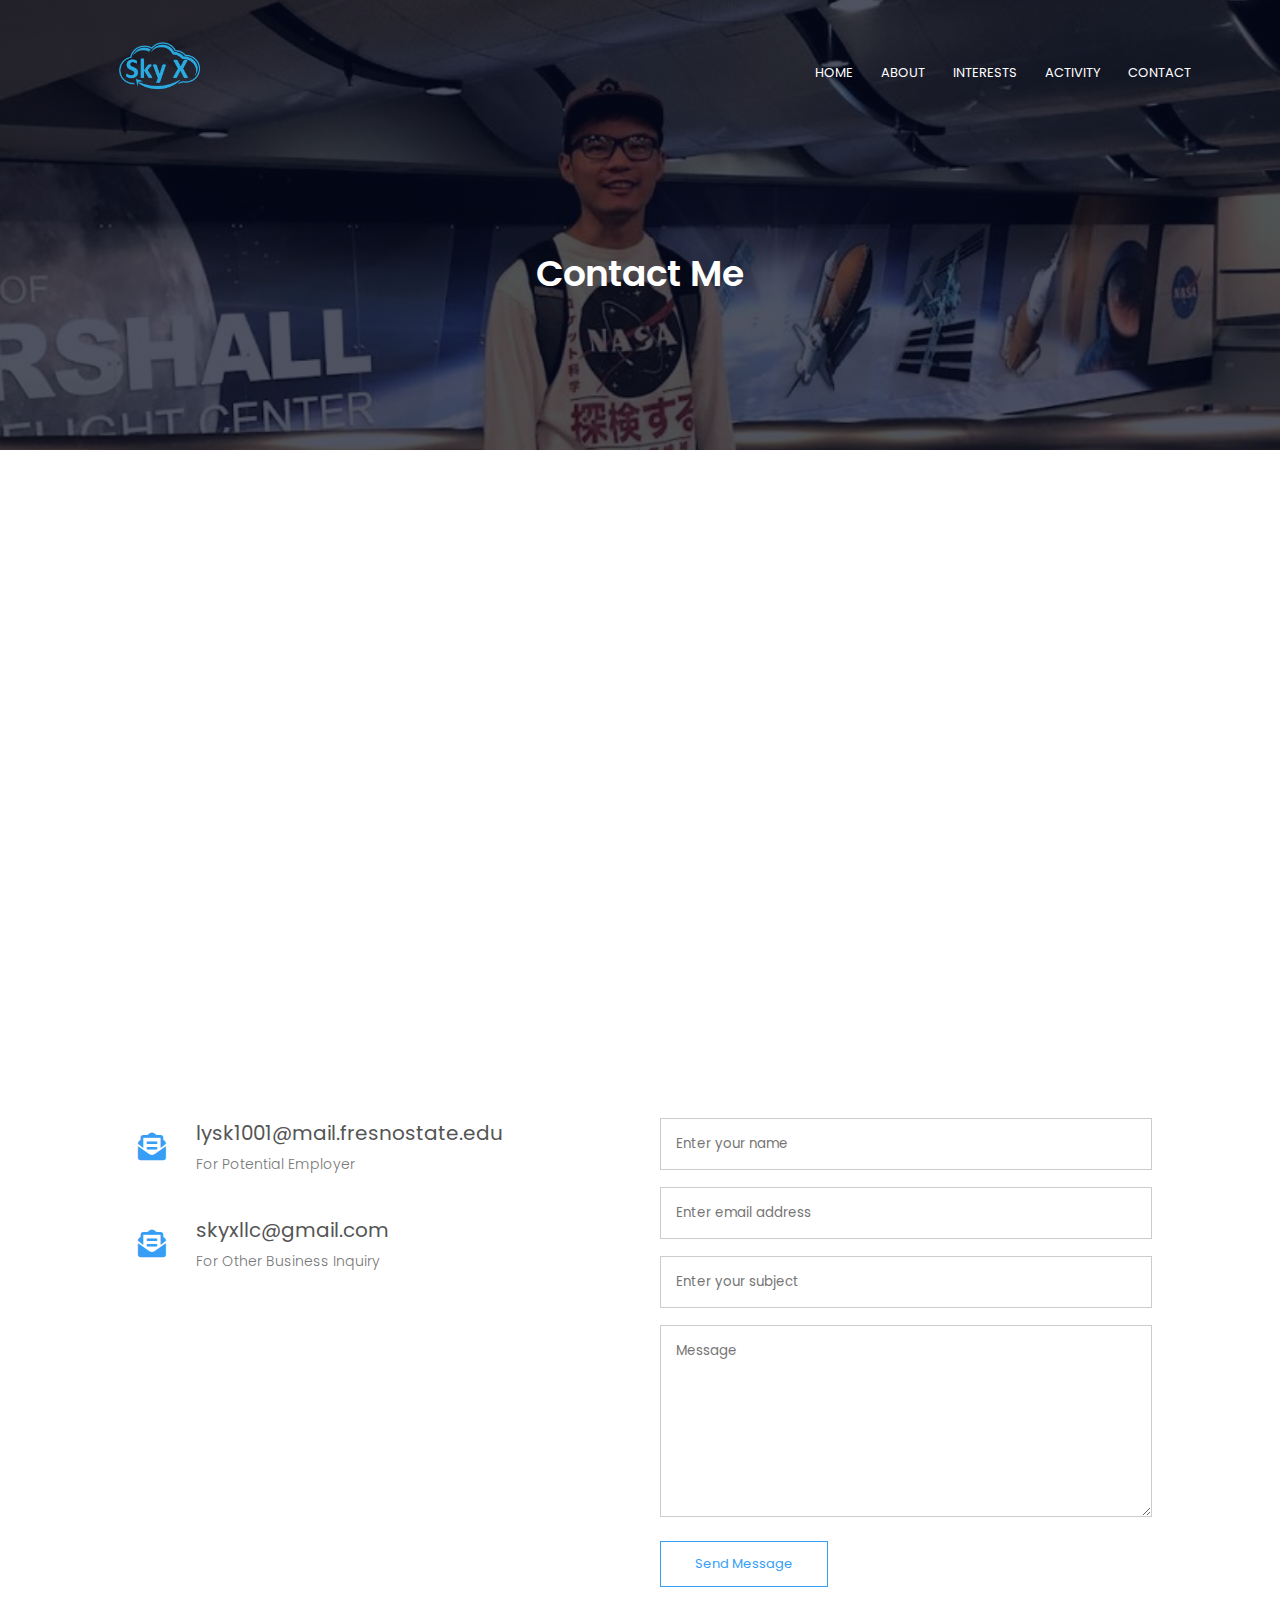
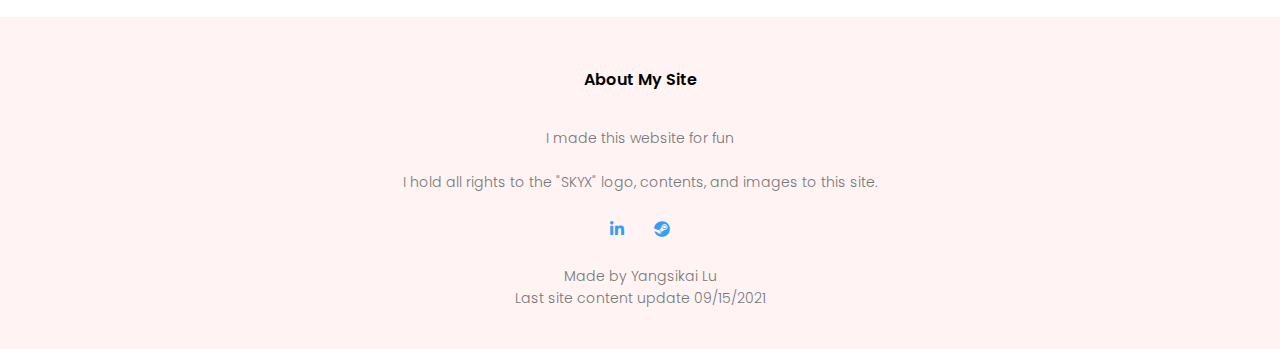
<file: contact.html>
<!DOCTYPE html>
<html>



    <head>
        <meta name="viewport" content="width=device-width, initial-scale=1.0">

        <title> Yangsikai Lu </title>

        <title> YANGSIKAI LU'S WEB PAGE </title>

        <link rel="shortcut icon" type="image/x-icon" href="images/favocon.PNG" />
        <link rel="stylesheet" type="text/css" href="css/style.css">
        <link rel="preconnect" href="https://fonts.googleapis.com">
        <link rel="preconnect" href="https://fonts.gstatic.com" crossorigin>
        <link href="https://fonts.googleapis.com/css2?family=Poppins:wght@100;200;300;400;600;700&display=swap" rel="stylesheet">
        <link rel="stylesheet" href="https://use.fontawesome.com/releases/v5.13.0/css/all.css">
    </head>

    <body>
        <section class="sub-header3">

            <nav>
                <a href="index.html"><img src="images/SKy-X(logo).png"></a>
                <div class="nav-links" id="navLinks">
                    <i class="fas fa-times" onclick="hideMenu()"></i>
                    <ul>
                        <li><a href="index.html"> HOME </a></li>
                        <li><a href="about.html"> ABOUT </a></li>
                        <li><a href="Interest.html"> INTERESTS </a></li>
                        <li><a href="Activity.html"> ACTIVITY </a></li>
                        <li><a href="contact.html"> CONTACT </a></li>
                    </ul>
                </div>
                <i class="fas fa-bars" onclick="showMenu()"></i>
            </nav>

            <h1>Contact Me</h1>
        </section>
        
        <!-- Contact page -->

        <section class="location">

            <iframe src="https://www.google.com/maps/embed?pb=!1m18!1m12!1m3!1d3194.215392055927!2d-119.74828338458067!3d36.813358204017106!2m3!1f0!2f0!3f0!3m2!1i1024!2i768!4f13.1!3m3!1m2!1s0x80945d024e7effdb%3A0x8a47b32280fd2166!2sCalifornia%20State%20University%2C%20Fresno!5e0!3m2!1sen!2sus!4v1631521258398!5m2!1sen!2sus" width="600" height="450" style="border:0;" allowfullscreen="" loading="lazy"></iframe>

        </section>

        <section class="contact-me">

            <div class="row">
                <div class="contact-col">
                    <div>
                        <i class="fas fa-envelope-open-text"></i>
                        <span>
                            <h5>lysk1001@mail.fresnostate.edu</h5>
                            <p>For Potential Employer</p>
                        </span>
                    </div>

                    <div>
                        <i class="fas fa-envelope-open-text"></i>
                        <span>
                            <h5>skyxllc@gmail.com</h5>
                            <p>For Other Business Inquiry</p>
                        </span>
                    </div>
                </div>

                <div class="contact-col">
                    <form action="https://formsubmit.co/yangsky96@gmail.com" method="POST">
                        <input type="text" name="name" placeholder="Enter your name" required>
                        <input type="email" name="email" placeholder="Enter email address" required>
                        <input type="text" name="subject" placeholder="Enter your subject" required>
                        <textarea rows="8" name="message" placeholder="Message" required></textarea>
                        <button type="submit" class="hero-btn about-btn">Send Message</button>
                    </form>
                </div>
            </div>


        </section>












        <!-- Footer -->

        <section class="footer">
            <h4>About My Site</h4>
            <p>I made this website for fun <br><br> I hold all rights to the "SKYX" logo, contents, and images to this site.

            <div class="icons">
                <a href="https://www.linkedin.com/in/yangsikai-lu-508b8095/"><i class="fab fa-linkedin-in"></i></a>
                <a href="https://s.team/p/jng-rptk/DVGRRVWN"><i class="fab fa-steam"></i></a>
                

            </div>
            <p>Made by Yangsikai Lu<br> Last site content update 09/15/2021</p>

        </section>






























        <!-----JavaScript fot Toggle Menu ----->
        <script>

            var navLinks = document.getElementById("navLinks");

            function showMenu(){
                navLinks.style.right = "0";
            }

            function hideMenu(){
                navLinks.style.right = "-200px";
            }

        </script>

    </body>
    


</html>
</file>
<file: css/style.css>
*{
    margin: 0;
    padding: 0;
    font-family: 'Poppins', sans-serif;
}

.header{
    min-height: 100vh;
    width: 100%;
    background-image: linear-gradient(rgba(4,9,30,0.7), rgba(4,9,30,0.7)), url(../images/introbanner.gif);
    background-position: center;
    background-size: cover;
    position: relative;

}

nav{
    display: flex;
    padding: 2% 6%;
    justify-content: space-between;
    align-items: center;
}

nav img{
    width: 150px;
}

.nav-links{
    flex: 1;
    text-align: right;

}

.nav-links ul li{
    list-style: none;
    display: inline-block;
    padding: 8px 12px;
    position: relative;
}

.nav-links ul li a{
    color: #fff;
    text-decoration: none;
    font-size: 13px;
}

.nav-links ul li::after{
    content: '';
    width: 0%;
    height: 2px;
    background: #369ef4;
    display: block;
    margin: auto;
    transition: 0.5s;
}

.nav-links ul li:hover::after{
    width: 100%;
}

.text-box{
    width: 90%;
    color: #fff;
    position: absolute;
    top: 50%;
    left: 50%;
    transform: translate(-50%, -50%);
    text-align: center;
}

.text-box h1{
    font-size: 62px;
}

.text-box p{
    margin: 10px 0px 40px;
    font-size: 14px;
    color: #fff;
}

.hero-btn{
    display: inline-block;
    text-decoration: none;
    color: #fff;
    border: 1px solid #fff;
    padding: 12px 34px;
    font-size: 13px;
    background: transparent;
    position: relative;
    cursor: pointer;
}

.hero-btn:hover{
    border: 1px solid #369ef4;
    background: #369ef4;
    transition: 1s; 
}

nav .fas{
    display: none;
}


@media(max-width: 700px){

    body,html {overflow-x: hidden;}

    .text-box h1{
        font-size: 20px;
    }

    .nav-links ul li{
        display: block;
    }

    .nav-links{
        position: fixed;
        background: #369ef4;
        height: 100vh;
        width: 200px;
        top: 0;
        right: -200px;
        text-align: left;
        z-index: 2;
        transition: 1s;
    }

    nav .fas{
        display: block;
        color: #fff;
        margin: 10px;
        font-size: 22px;
        cursor: pointer;
    }

    .nav-links ul{
        padding: 30px;
    }
}

/*-- Introduction section --*/

.Intro{
    width: 80%;
    margin: auto;
    text-align: center;
    padding-top: 100px;
}

h1{
    font-size: 36px;
    font-weight: 600;
}

p{
    color: #777;
    font-size: 14px;
    font-weight: 300;
    line-height: 22px;
    padding: 10px;
}

.row{
    margin-top: 5%;
    display: flex;
    justify-content: space-between;
}

.Intro-col{
    flex-basis: 31%;
    background: #fff3f3;
    border-radius: 10px;
    margin-bottom: 5%;
    padding: 20px 12px;
    box-sizing: border-box;
    transition: 0.5s;
}

h3{
    text-align: center;
    font-weight: 600;
    margin: 10px 0;
}

.Intro-col:hover{
    box-shadow: 0 0 20px 0px rgba(0,0,0,0.2);
}

@media(max-width: 700px){
    .row{
        flex-direction: column;
    }
}

/* Story */

.Story{
    width: 80%;
    margin: auto;
    text-align: center;
    padding-top: 50px;
}

.Story-col{
    flex-basis: 32%;
    border-radius: 10px;
    margin-bottom: 30px;
    position: relative;
    overflow: hidden;
}

/* image dimention need to be 502 x 711 */
.Story-col img{
    width: 100%;
    display: block;
}

.layer{
    background: transparent;
    height: 100%;
    width: 100%;
    position: absolute;
    top: 0;
    left: 0;
    transition: 0.5s;
}

.layer:hover{
    background: rgba(81, 149, 226, 0.7);
}

.layer h3{
    width: 100%;
    font-weight: 500;
    color: #fff;
    font-size: 26px;
    bottom: 0;
    left: 50%;
    transform: translateX(-50%);
    position: absolute;
    opacity: 0;
    transition: 0.5s;
}

.layer:hover h3{
    bottom: 49%;
    opacity: 1;
}

/* Life description section */

.Life{
    width: 80%;
    margin: auto;
    text-align: center;
    padding-top: 100px;
}

.Life2{
    width: 80%;
    margin: auto;
    text-align: center;
    padding-top: 5px;
}

.Life-col{
    flex-basis: 31%;
    border-radius: 10px;
    margin-bottom: 5%;
    text-align: left;
}

.Life-col img{
    width: 100%;
    border-radius: 10px;
}

.Life-col p{
    margin-top: 16px;
    margin-bottom: 15px;
    text-align: left;
}

/* My Recommandations */

.Rec{
    width: 80%;
    margin: auto;
    padding-top: 30px;
    text-align: center;
}

.Rec-col{
    flex-basis: 44%;
    border-radius: 10px;
    margin-bottom: 5%;
    margin-left: 3%;
    margin-right: 3%;
    text-align: left;
    background: #fff3f3;
    padding: 25px;
    cursor: pointer;
    display: flex;
}

.Rec-col img{
    height: 40px;
    margin-left: 5px;
    margin-right: 30px;
    border-radius: 50%;
}

.Rec-col p{
    padding: 0;
}

.Rec-col h3{
    margin-top: 15px;
    text-align: left;
}

.Rec-col .fas{
    color: #ff0000 
}

@media(max-width: 700px){

    .Rec-col img{
        margin-left: 0px;
        margin-right: 15px;
    }
}

/* MyMotivation */

.MyM{
    margin: 100px auto;
    width: 80%;
    background-image: linear-gradient(rgba(0,0,0,0.7),rgba(0,0,0,0.7)), url(../images/contact.png);
    background-position: center;
    background-size: cover;
    border-radius: 10px;
    text-align: center;
    padding: 100px 0;
}

.MyM h1{
    color:#fff;
    margin-bottom: 40px;
    padding: 0;
}

@media(max-width: 700px){
    .MyM h1{
        font-size: 24px;
    }
}

/* footer */

.footer{
    width: 100%;
    text-align: center;
    padding: 30px 0;
    background-color: #fff3f3;
}

.footer h4{
    margin-bottom: 25px;
    margin-top: 20px;
    font-weight: 600;
}

.icons .fab{
    color: #369ef4;
    margin: 0 13px;
    cursor: pointer;
    padding: 18px 0;
}


/*-------- About me Page  -------------*/

.sub-header{
    height: 50vh;
    width: 100%;
    background-image: linear-gradient(rgba(4,9,30,0.7),rgba(4,9,30,0.7)), url(../images/Iamyourfather.gif);
    background-position: center;
    background-size: cover;
    text-align: center;
    color: #fff;
}


.sub-header h1{
    margin-top: 100px;
}

.about-me{
    width: 80%;
    margin: auto;
    padding-top: 80px;
    padding-bottom: 50px;
}

.about-col{
    flex-basis: 48%;
    padding: 30px 2px;
}

.about-col img{
    width: 100%;
}

.about-col h1{
    padding-top: 0;
}

.about-col p{
    padding: 15px 0 25px;
}

.about-btn{
    border: 1px solid #369ef4;
    background: transparent;
    color: #369ef4;
}

.about-btn:hover{
    color: #fff;
}

/* My Interest Page*/

.sub-header1{
    height: 50vh;
    width: 100%;
    background-image: linear-gradient(rgba(4,9,30,0.7),rgba(4,9,30,0.7)), url(../images/interest.jpg);
    background-position: center;
    background-size: cover;
    text-align: center;
    color: #fff;
}

.sub-header1 h1{
    margin-top: 100px;
}


/* My Activity page*/

.sub-header2{
    height: 50vh;
    width: 100%;
    background-image: linear-gradient(rgba(4,9,30,0.7),rgba(4,9,30,0.7)), url(../images/bannergif.gif);
    background-position: center;
    background-size: cover;
    text-align: center;
    color: #fff;
}

.sub-header2 h1{
    margin-top: 100px;
}


.blog-content{
    width: 80%;
    margin: auto;
    padding: 60px 0;
}

.blog-left{
    flex-basis: 65%;
}

.blog-left img{
    width: 50%;
}

.blog-left h2{
    color: #222;
    font-weight: 600;
    margin: 30px 0;
}

.blog-left p{
    color: #999;
    padding: 0;
}

.blog-right{
    flex-basis: 32%;
}

.blog-right h3{
    background: #369ef4;
    color:#fff;
    padding: 7px 0;
    font-size: 16px;
    margin-bottom: 20px;
}

.blog-right div{
    display: flex;
    align-items: center;
    justify-content: space-between;
    color: #555;
    padding: 8px;
    box-sizing: border-box;
}

.comment-box{
    border: 1px solid #ccc;
    margin: 50px 0;
    padding: 10px 20px;
}

.comment-box h3{
    text-align: left;
}

.comment-form input, .comment-form textarea{
    width: 100%;
    padding: 10px;
    margin: 15px 0;
    box-sizing: border-box;
    border: none;
    outline: none;
    background: #f0f0f0;
}

.comment-form button{
    margin: 10px 0;
}

/* interative subheaders for mobile devices */

@media(max-width: 700px){
    .sub-header h1{
        font-size: 24px;
    }

    .sub-header1 h1{
        font-size: 24px;
    }

    .sub-header2 h1{
        font-size: 24px;
    }


}

/* Contact Page */

.sub-header3{
    height: 50vh;
    width: 100%;
    background-image: linear-gradient(rgba(4,9,30,0.7),rgba(4,9,30,0.7)), url(../images/background.jpg);
    background-position: center;
    background-size: cover;
    text-align: center;
    color: #fff;
}

.sub-header3 h1{
    margin-top: 100px;
}

.location{
    width: 80%;
    margin: auto;
    padding: 80px 0;
}

.location iframe{
    width: 100%;
}

.contact-me{
    width: 80%;
    margin: auto;
}

.contact-col{
    flex-basis: 48%;
    margin-bottom: 30px;
}

.contact-col div{
    display: flex;
    align-items: center;
    margin-bottom: 40px;
}

.contact-col div .fas{
    font-size: 28px;
    color: #369ef4;
    margin: 10px;
    margin-right: 30px;
}

.contact-col div p{
    padding: 0;
}

.contact-col div h5{
    font-size: 20px;
    margin-bottom: 5px;
    color: #555;
    font-weight: 400;
}

.contact-col input, .contact-col textarea{
    width: 100%;
    padding: 15px;
    margin-bottom: 17px;
    outline: none;
    border: 1px solid #ccc;
    box-sizing: border-box;
}
</file>
